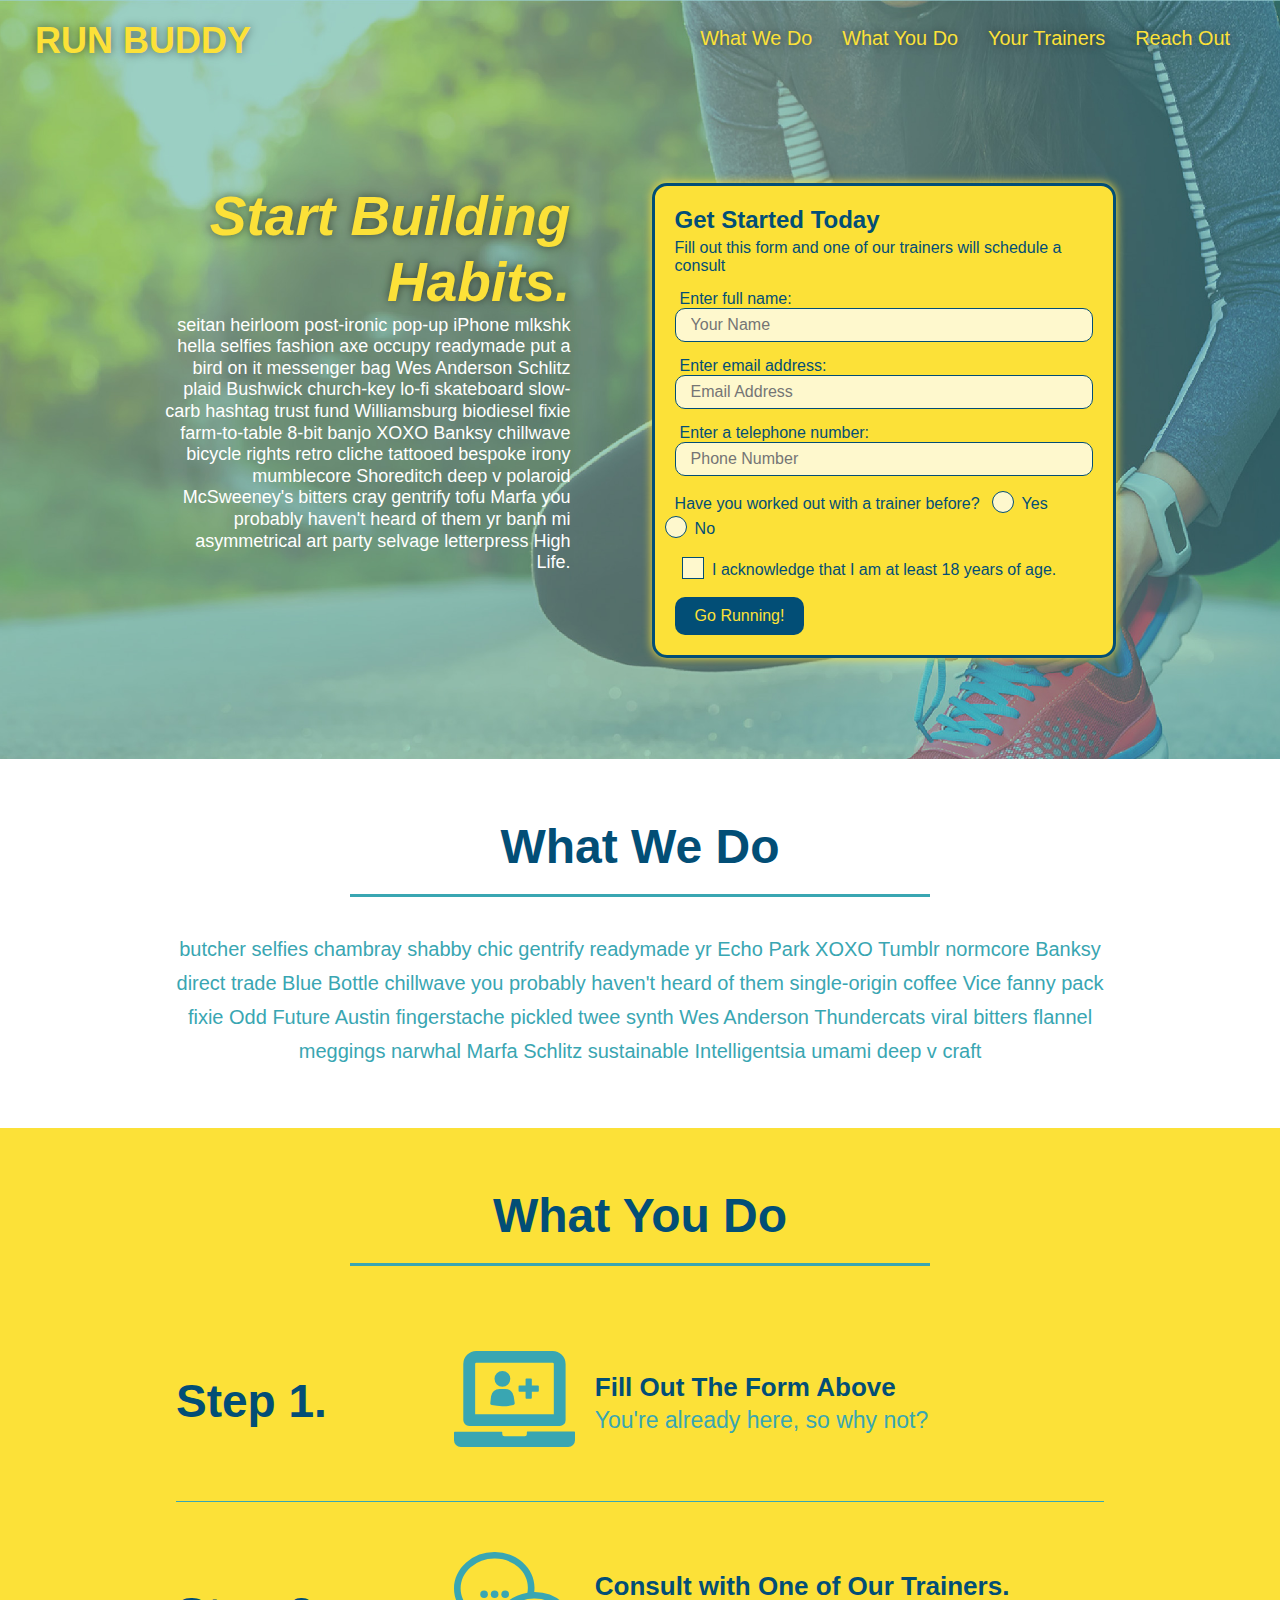
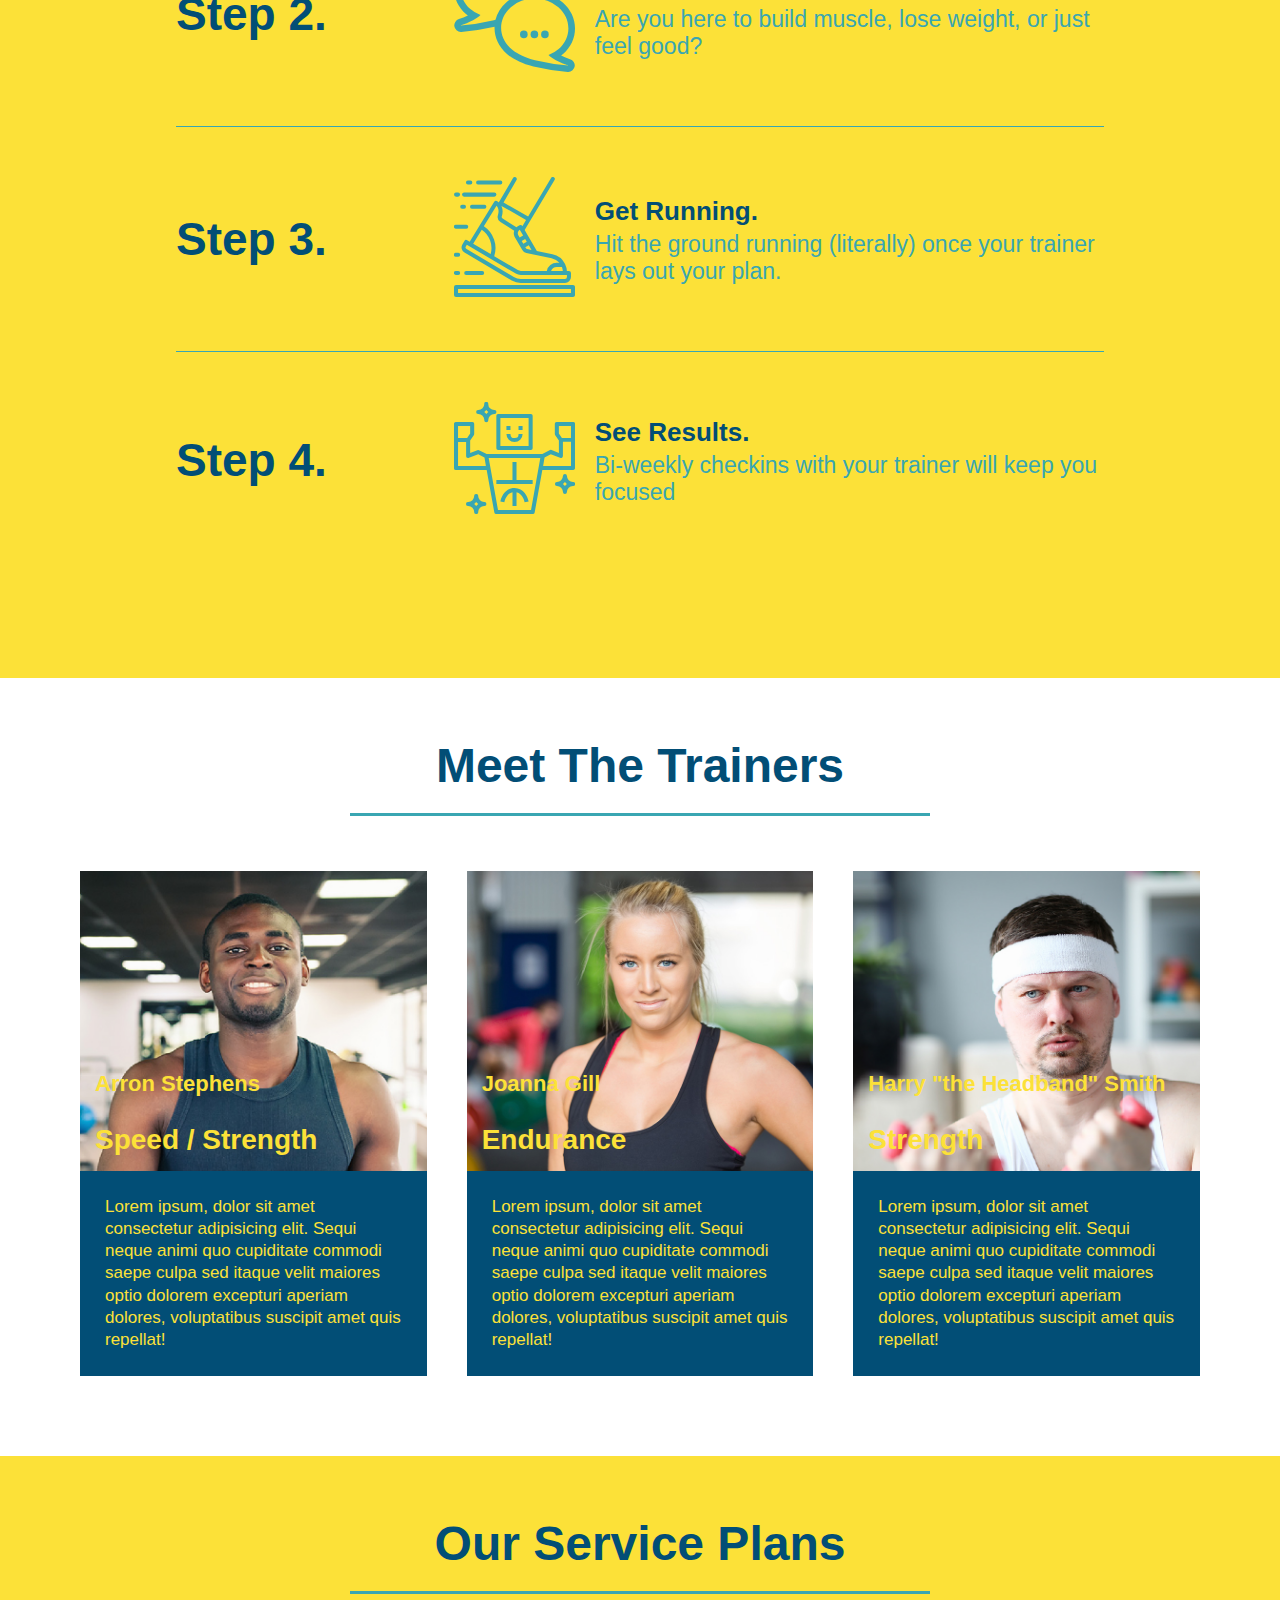
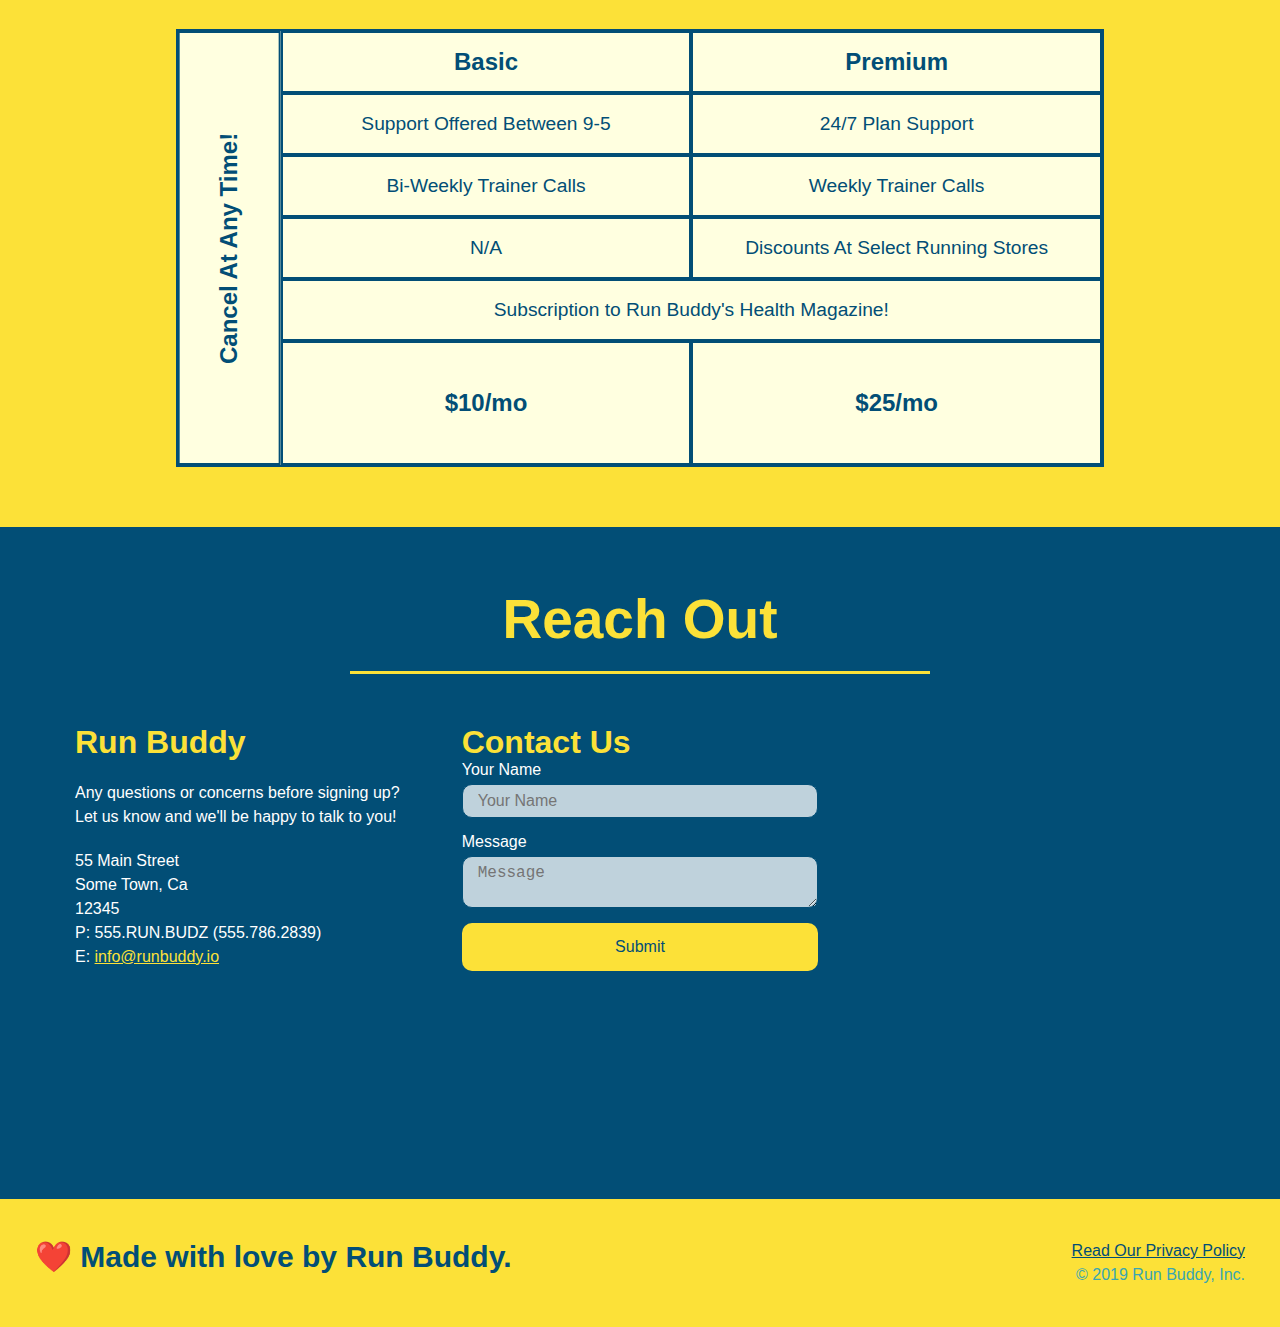
<file: index.html>
<!DOCTYPE html>
<html lang="en">
<head>
    <meta charset="UTF-8">
    <meta name="viewport" content="width=device-width, initial-scale=1.0">
    <title>Run Buddy</title>
    <link rel="stylesheet" href ="./assets/css/style.css">
</head>
<body>
    <!-- navigation -->
    <header>
        <h1 href="/"><a>RUN BUDDY</a></h1>
        <nav>
            <!-- Unordered list element -->
            <ul>
                <!-- List item element-->
                <li>
                <!-- Anchor element -->
                    <a href="#what-we-do">What We Do</a>
                </li>
                <li>
                    <a href="#what-you-do">What You Do</a>
                </li>
                <li>
                    <a href="#your-trainers">Your Trainers</a>
                </li>
                <li>
                    <a href="#reach-out">Reach Out</a>
                </li>
            </ul>
        </nav>
    </header>
    
    <!-- hero/jumbotron -->
    <section class="hero">
        <div class="hero-cta">
            <h2>Start Building Habits.</h2>
            <p>
              seitan heirloom post-ironic pop-up iPhone mlkshk hella selfies fashion axe occupy readymade put a bird on it
              messenger bag Wes Anderson Schlitz plaid Bushwick church-key lo-fi skateboard slow-carb hashtag trust fund
              Williamsburg biodiesel fixie farm-to-table 8-bit banjo XOXO Banksy chillwave bicycle rights retro cliche
              tattooed bespoke irony mumblecore Shoreditch deep v polaroid McSweeney's bitters cray gentrify tofu Marfa you
              probably haven't heard of them yr banh mi asymmetrical art party selvage letterpress High Life.
            </p>
        </div>
        <div class="hero-form">
            <h3>Get Started Today</h3>
            <p>Fill out this form and one of our trainers will schedule a consult</p>
            <!-- Add form element -->
            <form>
                <label for="name">Enter full name:</label>
                <input type="text" placeholder="Your Name" name="name" id="name" class="form-input">

                <label for="email">Enter email address:</label>
                <input type="text" placeholder="Email Address" name="email" id="email" class="form-input">

                <label for="phone">Enter a telephone number:</label>
                <input type="text" placeholder="Phone Number" name="phone" id="phone" class="form-input">
                <p>
                  Have you worked out with a trainer before?
                  <span class="radio-wrapper">
                    <input type="radio" name="trainer-confirm" id="trainer-yes" />
                    <label for="trainer-yes">Yes</label>
                  </span>
                  <span class="radio-wrapper">
                    <input type="radio" name="trainer-confirm" id="trainer-no" />
                    <label for="trainer-no">No</label>
                  </span>
                </p>
                <p>
                  <span class="checkbox-wrapper">
                    <input type="checkbox" name="age-confirm" id="checkbox" />
                    <label for="checkbox">I acknowledge that I am at least 18 years of age.</label>
                  </span>
                </p>
                <button type="submit">
                  Go Running!
                </button>
            </form>
        </div>
    </section>
    
    <!-- "what we do" section -->
    <section id="what-we-do" class="intro">
        <div class="flex-row">
            <h2 class="section-title primary-border">
              What We Do
            </h2>
        </div>
        <div class="flex-row">
            <p>
              butcher selfies chambray shabby chic gentrify readymade yr Echo Park XOXO Tumblr normcore Banksy direct trade Blue Bottle chillwave you probably haven't heard of them single-origin coffee Vice fanny pack fixie Odd Future Austin fingerstache pickled twee synth Wes Anderson Thundercats viral bitters flannel meggings narwhal Marfa Schlitz sustainable Intelligentsia umami deep v craft
            </p>
        </div>
    </section>

  <!-- "what you do" section -->
    <section id="what-you-do" class="steps">
        <div class="flex-row">
            <h2 class="section-title primary-border">
              What You Do
            </h2>
        </div>
        <div class="step">
            <h3>Step 1.</h3>
            <div class="step-info">
              <div class="step-img">
                <img src="./assets/images/step-1.svg" alt="" />
              </div>
              <div class="step-text">
                <h4>Fill Out The Form Above</h4>
                <p>You're already here, so why not?</p>
              </div>
            </div>
        </div>
        <div class="step">
            <h3>Step 2.</h3>
            <div class="step-info">
              <div class="step-img">
                <img src="./assets/images/step-2.svg" alt="" />
              </div>
              <div class="step-text">
                <h4>Consult with One of Our Trainers.</h4>
                <p>Are you here to build muscle, lose weight, or just feel good?</p>
              </div>
            </div>
        </div>
        <div class="step">
            <h3>Step 3.</h3>
            <div class="step-info">
              <div class="step-img">
                <img src="./assets/images/step-3.svg" alt=""/>
              </div>
              <div class="step-text">
                <h4>Get Running.</h4>
                <p>Hit the ground running (literally) once your trainer lays out your plan.</p>
              </div>
            </div>
        </div>
        <div class="step">
            <h3>Step 4.</h3>
            <div class="step-info">
              <div class="step-img">
                <img src="./assets/images/step-4.svg" alt=""/>
              </div>
              <div class="step-text">
                <h4>See Results.</h4>
                <p>Bi-weekly checkins with your trainer will keep you focused</p>
              </div>
            </div>
        </div>
    </section>

    <section id="your-trainers">
      <div class="flex-row">
          <h2 class="section-title primary-border">
            Meet The Trainers
          </h2>
      </div>
      <div class="trainers">
        <article class="trainer">
          <div class="trainer-img trainer-1">
            <div>
              <h3>Arron Stephens</h3>
              <h4>Speed / Strength</h4>
            </div>
          </div>
          <div class="trainer-bio">
            <p>
              Lorem ipsum, dolor sit amet consectetur adipisicing elit. Sequi neque animi quo cupiditate commodi saepe culpa sed itaque velit maiores optio dolorem excepturi aperiam dolores, voluptatibus suscipit amet quis repellat!
            </p>
          </div>
        </article>
        <!-- second trainer bio -->
        <article class="trainer">
          <div class="trainer-img trainer-2">
            <div>
              <h3>Joanna Gill</h3>
              <h4>Endurance</h4>
            </div>
          </div>
          <div class="trainer-bio">
            <p>
              Lorem ipsum, dolor sit amet consectetur adipisicing elit. Sequi neque animi quo cupiditate commodi saepe culpa sed
              itaque velit maiores optio dolorem excepturi aperiam dolores, voluptatibus suscipit amet quis repellat!
            </p>
          </div>
        </article>
        
        <!-- third trainer bio -->
        <article class="trainer">
          <div class="trainer-img trainer-3">
            <div>
              <h3>Harry "the Headband" Smith</h3>
              <h4>Strength</h4>
            </div>
          </div>
          <div class="trainer-bio">
            <p>
              Lorem ipsum, dolor sit amet consectetur adipisicing elit. Sequi neque animi quo cupiditate commodi saepe culpa sed
              itaque velit maiores optio dolorem excepturi aperiam dolores, voluptatibus suscipit amet quis repellat!
            </p>
          </div>
        </article>
      </div>
    </section>
    
    <section id="service-plans" class="services">
      <h2 class="section-title secondary-border">
        Our Service Plans
      </h2>
      <div class="service-grid-wrapper">
        <div class="service-grid-container">
          <!-- Headers -->
          <div class="service-grid-item grid-head basic">
            Basic
          </div>
          <div class="service-grid-item grid-head premium">
            Premium
          </div>
          <!-- Body -->
          <div class="service-grid-item basic">
            Support Offered Between 9-5
          </div>

          <div class="service-grid-item premium">
            24/7 Plan Support
          </div>

          <div class="service-grid-item basic">
            Bi-Weekly Trainer Calls
          </div>

          <div class="service-grid-item premium">
            Weekly Trainer Calls
          </div>

          <div class="service-grid-item basic">
            N/A
          </div>

          <div class="service-grid-item premium">
            Discounts At Select Running Stores
          </div>

          <div class="service-grid-item both">
            Subscription to Run Buddy's Health Magazine!
          </div>

          <div class="service-grid-item grid-price basic">
            $10/mo
          </div>
          <div class="service-grid-item grid-price premium">
            $25/mo
          </div>
          <div class="service-grid-item cancel">
            Cancel At Any Time!
          </div>
        </div> <!-- div service-grid-container -->
      </div> <!-- div service-grid-wrapper -->
    </section>

    <!-- "reach out" section -->
    <section id="reach-out" class="contact">
      <h2 class="section-title secondary-border">Reach Out</h2>
      <div class ="contact-info">
        <div>
          <h3>Run Buddy</h3>
          <p>
            Any questions or concerns before signing up?
            <br />
            Let us know and we'll be happy to talk to you!
          </p>
          <address>
              55 Main Street <br/>
              Some Town, Ca <br/>
              12345<br />
              P: 555.RUN.BUDZ (555.786.2839)<br/>
              E: <a href="mailto:info@runbuddy.io">info@runbuddy.io</a>
          </address>
        </div>
        <div class="contact-form">
            <h3>Contact Us</h3>
            <form>
              <label for="contact-name">Your Name</label>
              <input type="text" id="contact-name" placeholder="Your Name" />
          
              <label for="contact-message">Message</label>
              <textarea id="contact-message" placeholder="Message"></textarea>
          
              <button type="submit">Submit</button>
            </form>
        </div>
        <iframe
            src="https://www.google.com/maps/embed?pb=!1m14!1m12!1m3!1d12182.30520634488!2d-74.0652613!3d40.2407219!2m3!1f0!2f0!3f0!3m2!1i1024!2i768!4f13.1!5e0!3m2!1sen!2sus!4v1561060983193!5m2!1sen!2sus"
            frameborder="0"
            style="border:0"
            allowfullscreen>
        </iframe>
      </div>
    </section> 
    <!-- footer -->
    <footer>
        <h2>❤️ Made with love by Run Buddy.</h2>
        <div>
            <a href="./privacy-policy.html">Read Our Privacy Policy</a><br />
            &copy; 2019 Run Buddy, Inc.
          </div>
    </footer>
</body>
</html>
</file>
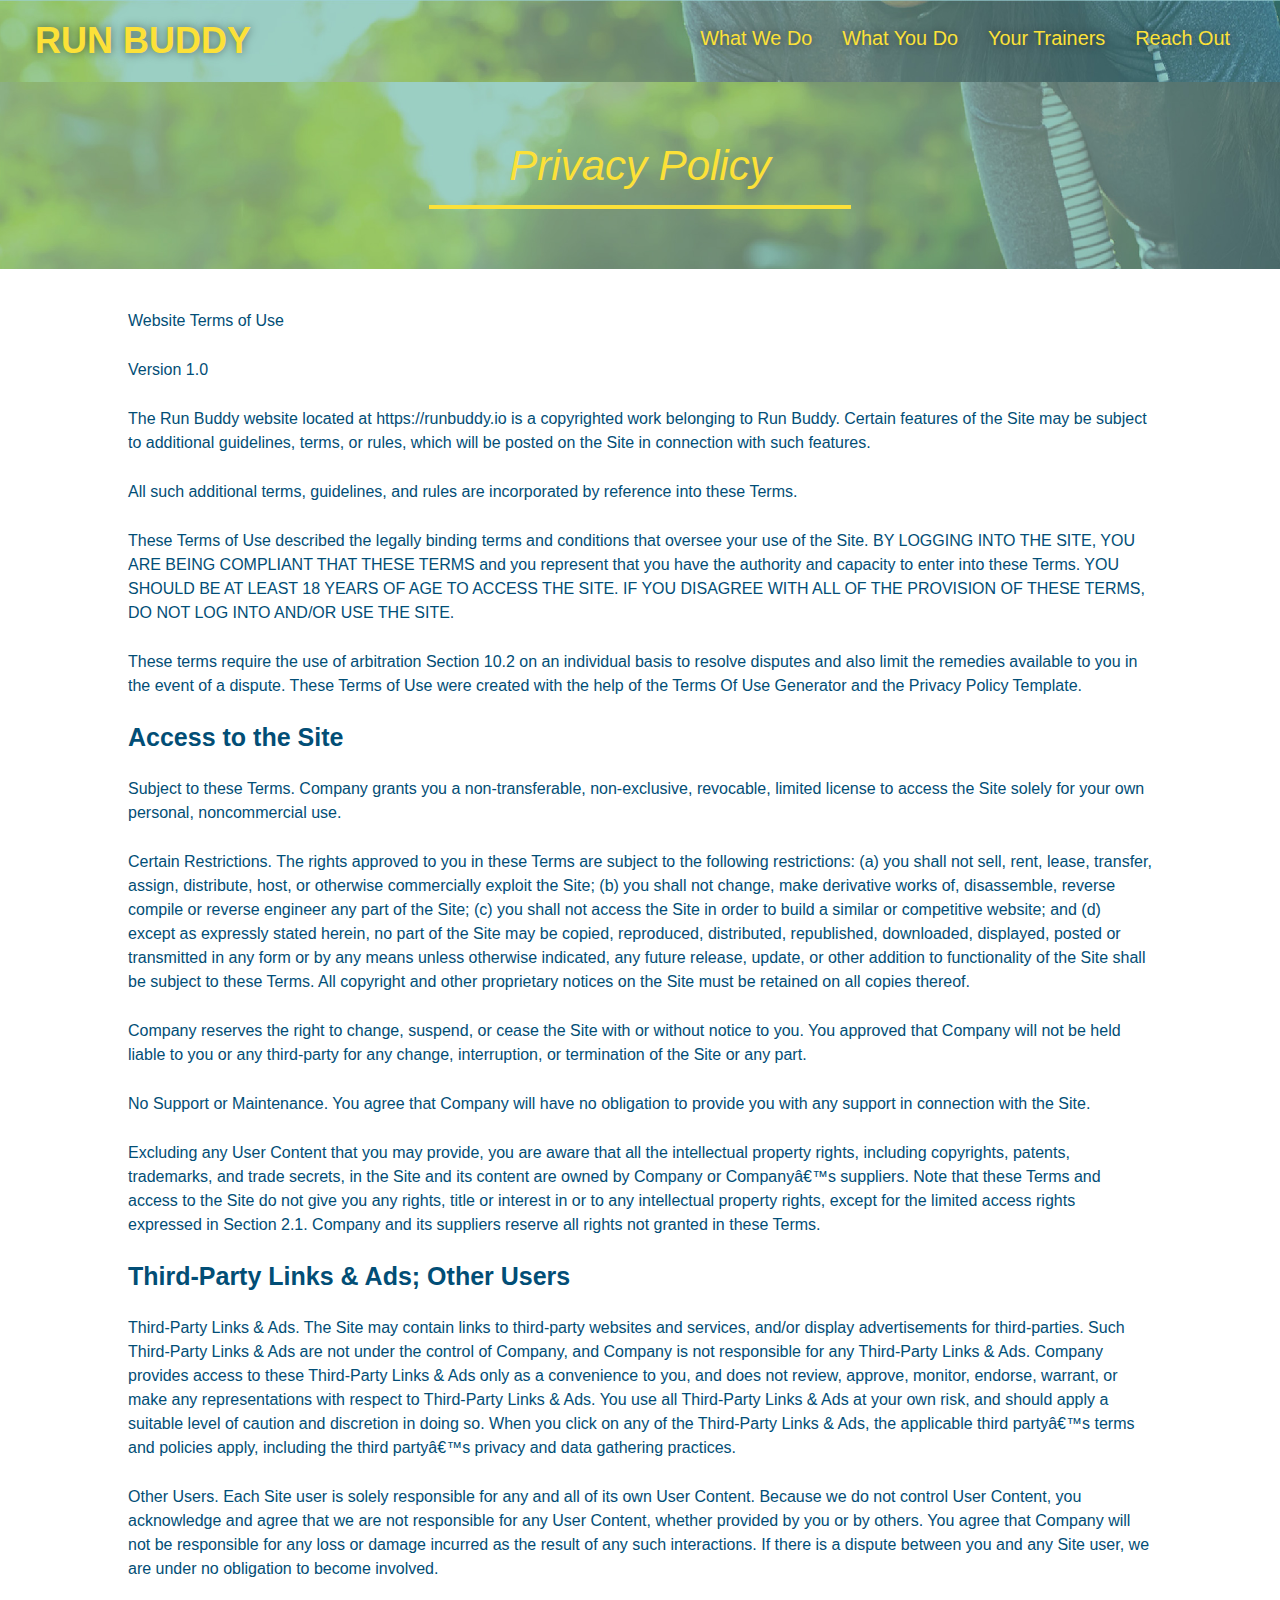
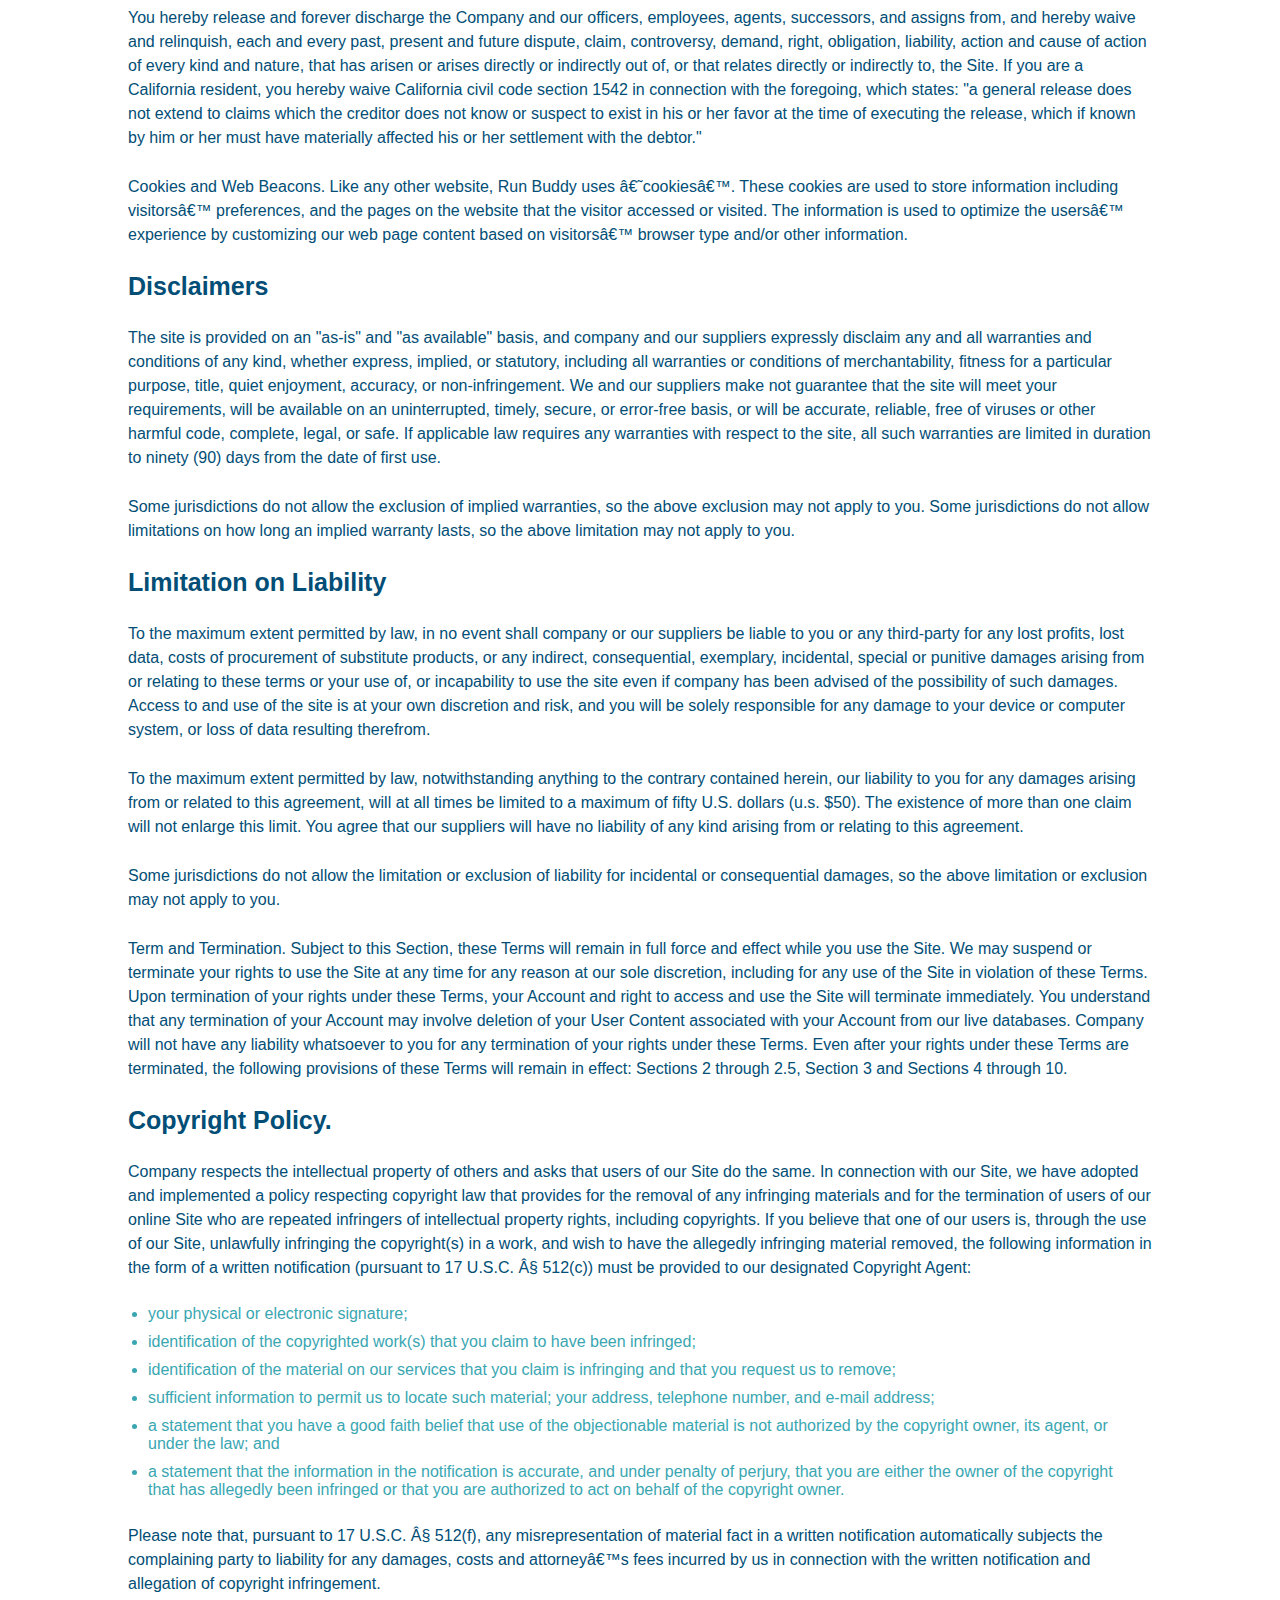
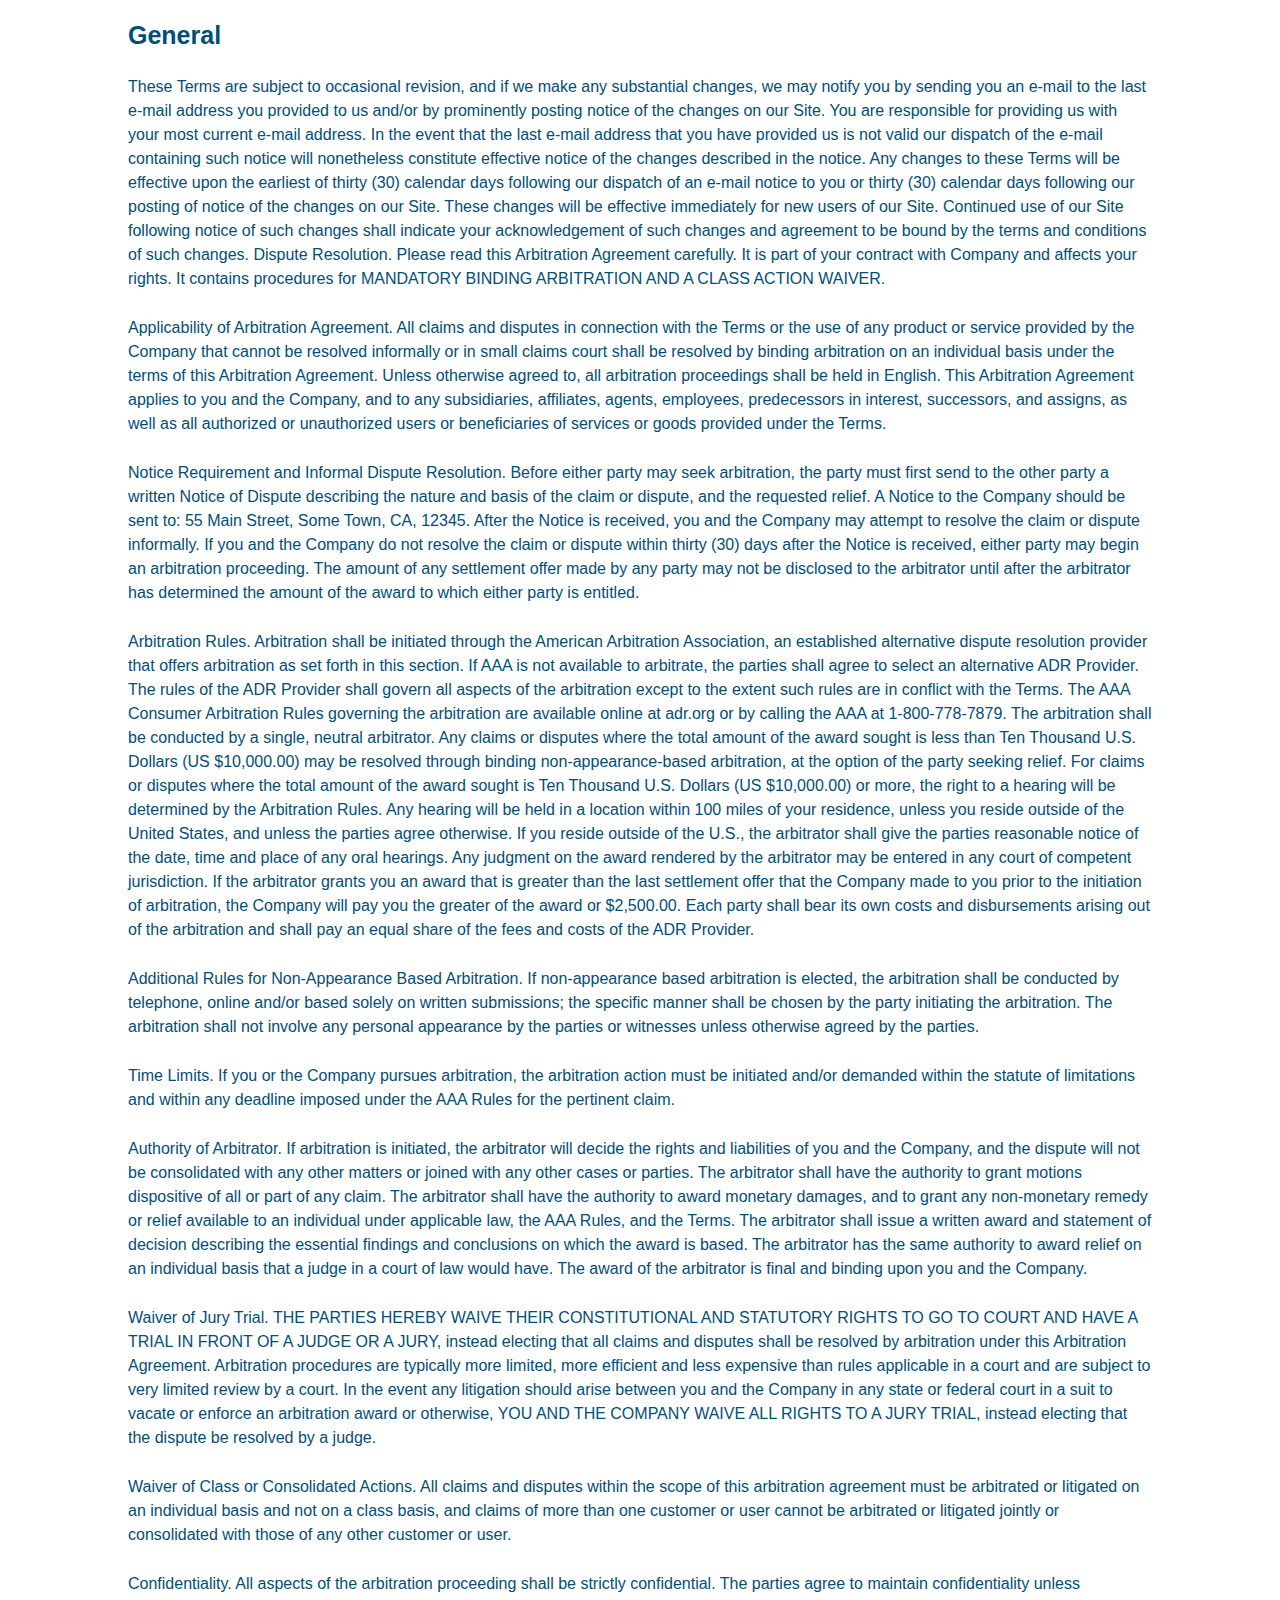
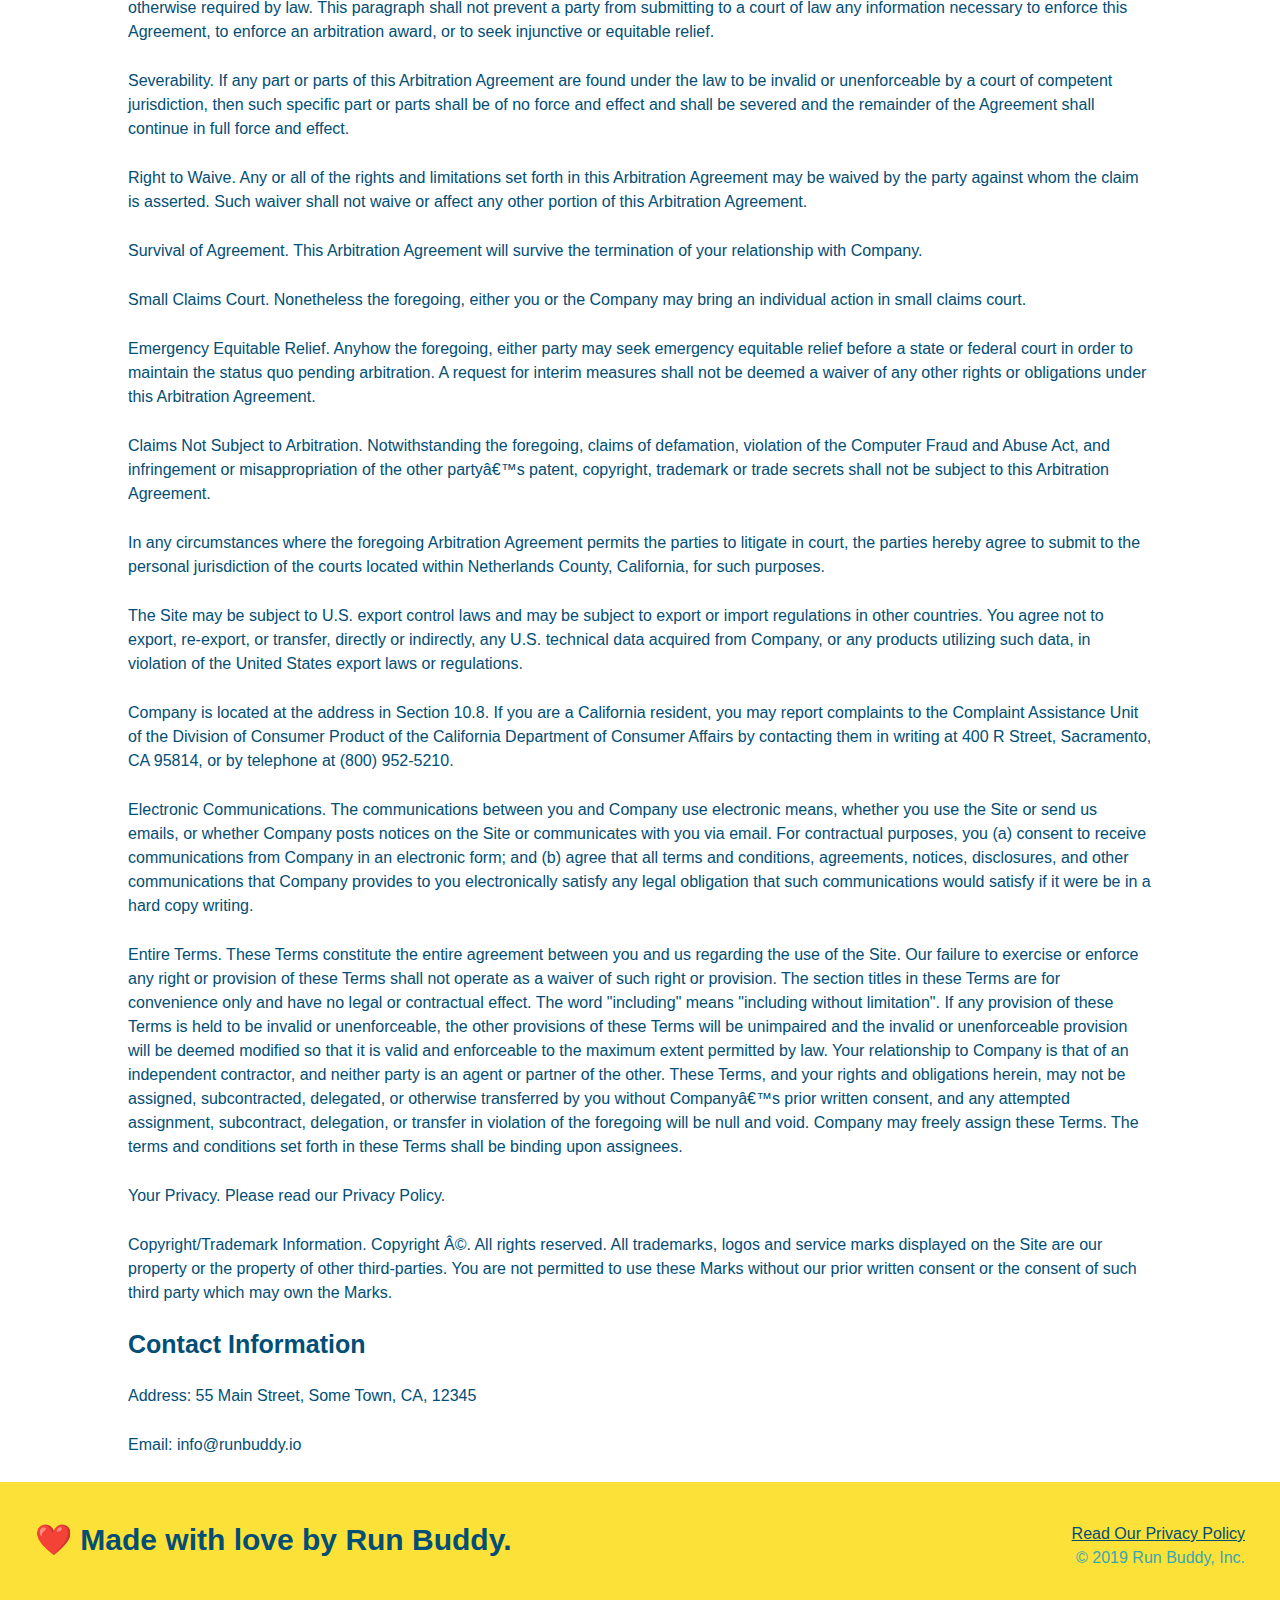
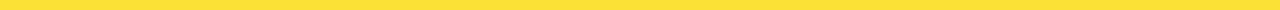
<file: privacy-policy.html>
<!DOCTYPE html>
<html lang="en">
<head>
    <meta charset="UTF-8">
    <meta name="viewport" content="width=device-width, initial-scale=1.0">
    <title>Privacy Policy - Run Buddy</title>
    <link rel="stylesheet" href="./assets/css/style.css" />
    <link rel="stylesheet" href="./assets/css/secondary-styles.css">
</head>
<body>
    <header>
        <h1 href="/"><a>RUN BUDDY</a></h1>
        <nav>
            <!-- Unordered list element -->
            <ul>
                <!-- List item element-->
                <li>
                <!-- Anchor element -->
                    <a href="./index.html#what-we-do">What We Do</a>
                </li>
                <li>
                    <a href="./index.html#what-you-do">What You Do</a>
                </li>
                <li>
                    <a href="./index.html#your-trainers">Your Trainers</a>
                </li>
                <li>
                    <a href="./index.html##reach-out">Reach Out</a>
                </li>
            </ul>
        </nav>
    </header>

    <section class="hero">
        <h2 class="page-title">
            Privacy Policy
        </h2>
    </section>
    <article class="secondary-content">

      <p>
        Website Terms of Use
      </p>

      <p>
        Version 1.0
      </p>

      <p>
        The Run Buddy website located at https://runbuddy.io is a copyrighted work belonging to Run Buddy. Certain
        features of the Site may be subject to additional guidelines, terms, or rules, which will be posted on the Site
        in connection with such features.
      </p>

      <p>
        All such additional terms, guidelines, and rules are incorporated by reference into these Terms.
      </p>

      <p>
        These Terms of Use described the legally binding terms and conditions that oversee your use of the Site. BY
        LOGGING INTO THE SITE, YOU ARE BEING COMPLIANT THAT THESE TERMS and you represent that you have the authority
        and capacity to enter into these Terms. YOU SHOULD BE AT LEAST 18 YEARS OF AGE TO ACCESS THE SITE. IF YOU
        DISAGREE WITH ALL OF THE PROVISION OF THESE TERMS, DO NOT LOG INTO AND/OR USE THE SITE.
      </p>

      <p>
        These terms require the use of arbitration Section 10.2 on an individual basis to resolve disputes and also
        limit the remedies available to you in the event of a dispute. These Terms of Use were created with the help of
        the Terms Of Use Generator and the Privacy Policy Template.
      </p>

      <h3>
        Access to the Site
      </h3>

      <p>
        Subject to these Terms. Company grants you a non-transferable, non-exclusive, revocable, limited license to
        access the Site solely for your own personal, noncommercial use.
      </p>

      <p>
        Certain Restrictions. The rights approved to you in these Terms are subject to the following restrictions: (a)
        you shall not sell, rent, lease, transfer, assign, distribute, host, or otherwise commercially exploit the Site;
        (b) you shall not change, make derivative works of, disassemble, reverse compile or reverse engineer any part of
        the Site; (c) you shall not access the Site in order to build a similar or competitive website; and (d) except
        as expressly stated herein, no part of the Site may be copied, reproduced, distributed, republished, downloaded,
        displayed, posted or transmitted in any form or by any means unless otherwise indicated, any future release,
        update, or other addition to functionality of the Site shall be subject to these Terms. All copyright and other
        proprietary notices on the Site must be retained on all copies thereof.
      </p>

      <p>
        Company reserves the right to change, suspend, or cease the Site with or without notice to you. You approved
        that Company will not be held liable to you or any third-party for any change, interruption, or termination of
        the Site or any part.
      </p>

      <p>
        No Support or Maintenance. You agree that Company will have no obligation to provide you with any support in
        connection with the Site.
      </p>

      <p>
        Excluding any User Content that you may provide, you are aware that all the intellectual property rights,
        including copyrights, patents, trademarks, and trade secrets, in the Site and its content are owned by Company
        or Companyâ€™s suppliers. Note that these Terms and access to the Site do not give you any rights, title or
        interest in or to any intellectual property rights, except for the limited access rights expressed in Section
        2.1. Company and its suppliers reserve all rights not granted in these Terms.
      </p>

      <h3>
        Third-Party Links & Ads; Other Users
      </h3>

      <p>
        Third-Party Links & Ads. The Site may contain links to third-party websites and services, and/or display
        advertisements for third-parties. Such Third-Party Links & Ads are not under the control of Company, and Company
        is not responsible for any Third-Party Links & Ads. Company provides access to these Third-Party Links & Ads
        only as a convenience to you, and does not review, approve, monitor, endorse, warrant, or make any
        representations with respect to Third-Party Links & Ads. You use all Third-Party Links & Ads at your own risk,
        and should apply a suitable level of caution and discretion in doing so. When you click on any of the
        Third-Party Links & Ads, the applicable third partyâ€™s terms and policies apply, including the third partyâ€™s
        privacy and data gathering practices.
      </p>

      <p>
        Other Users. Each Site user is solely responsible for any and all of its own User Content. Because we do not
        control User Content, you acknowledge and agree that we are not responsible for any User Content, whether
        provided by you or by others. You agree that Company will not be responsible for any loss or damage incurred as
        the result of any such interactions. If there is a dispute between you and any Site user, we are under no
        obligation to become involved.
      </p>

      <p>
        You hereby release and forever discharge the Company and our officers, employees, agents, successors, and
        assigns from, and hereby waive and relinquish, each and every past, present and future dispute, claim,
        controversy, demand, right, obligation, liability, action and cause of action of every kind and nature, that has
        arisen or arises directly or indirectly out of, or that relates directly or indirectly to, the Site. If you are
        a California resident, you hereby waive California civil code section 1542 in connection with the foregoing,
        which states: "a general release does not extend to claims which the creditor does not know or suspect to exist
        in his or her favor at the time of executing the release, which if known by him or her must have materially
        affected his or her settlement with the debtor."
      </p>

      <p>
        Cookies and Web Beacons. Like any other website, Run Buddy uses â€˜cookiesâ€™. These cookies are used to store
        information including visitorsâ€™ preferences, and the pages on the website that the visitor accessed or visited.
        The information is used to optimize the usersâ€™ experience by customizing our web page content based on visitorsâ€™
        browser type and/or other information.
      </p>

      <h3>
        Disclaimers
      </h3>

      <p>
        The site is provided on an "as-is" and "as available" basis, and company and our suppliers expressly disclaim
        any and all warranties and conditions of any kind, whether express, implied, or statutory, including all
        warranties or conditions of merchantability, fitness for a particular purpose, title, quiet enjoyment, accuracy,
        or non-infringement. We and our suppliers make not guarantee that the site will meet your requirements, will be
        available on an uninterrupted, timely, secure, or error-free basis, or will be accurate, reliable, free of
        viruses or other harmful code, complete, legal, or safe. If applicable law requires any warranties with respect
        to the site, all such warranties are limited in duration to ninety (90) days from the date of first use.
      </p>

      <p>
        Some jurisdictions do not allow the exclusion of implied warranties, so the above exclusion may not apply to
        you. Some jurisdictions do not allow limitations on how long an implied warranty lasts, so the above limitation
        may not apply to you.
      </p>

      <h3>
        Limitation on Liability
      </h3>

      <p>
        To the maximum extent permitted by law, in no event shall company or our suppliers be liable to you or any
        third-party for any lost profits, lost data, costs of procurement of substitute products, or any indirect,
        consequential, exemplary, incidental, special or punitive damages arising from or relating to these terms or
        your use of, or incapability to use the site even if company has been advised of the possibility of such
        damages. Access to and use of the site is at your own discretion and risk, and you will be solely responsible
        for any damage to your device or computer system, or loss of data resulting therefrom.
      </p>

      <p>
        To the maximum extent permitted by law, notwithstanding anything to the contrary contained herein, our liability
        to you for any damages arising from or related to this agreement, will at all times be limited to a maximum of
        fifty U.S. dollars (u.s. $50). The existence of more than one claim will not enlarge this limit. You agree that
        our suppliers will have no liability of any kind arising from or relating to this agreement.
      </p>

      <p>
        Some jurisdictions do not allow the limitation or exclusion of liability for incidental or consequential
        damages, so the above limitation or exclusion may not apply to you.
      </p>

      <p>
        Term and Termination. Subject to this Section, these Terms will remain in full force and effect while you use
        the Site. We may suspend or terminate your rights to use the Site at any time for any reason at our sole
        discretion, including for any use of the Site in violation of these Terms. Upon termination of your rights under
        these Terms, your Account and right to access and use the Site will terminate immediately. You understand that
        any termination of your Account may involve deletion of your User Content associated with your Account from our
        live databases. Company will not have any liability whatsoever to you for any termination of your rights under
        these Terms. Even after your rights under these Terms are terminated, the following provisions of these Terms
        will remain in effect: Sections 2 through 2.5, Section 3 and Sections 4 through 10.
      </p>

      <h3>
        Copyright Policy.
      </h3>

      <p>
        Company respects the intellectual property of others and asks that users of our Site do the same. In connection
        with our Site, we have adopted and implemented a policy respecting copyright law that provides for the removal
        of any infringing materials and for the termination of users of our online Site who are repeated infringers of
        intellectual property rights, including copyrights. If you believe that one of our users is, through the use of
        our Site, unlawfully infringing the copyright(s) in a work, and wish to have the allegedly infringing material
        removed, the following information in the form of a written notification (pursuant to 17 U.S.C. Â§ 512(c)) must
        be provided to our designated Copyright Agent:
      </p>

      <ul>
        <li>
          your physical or electronic signature;
        </li>
        <li>
          identification of the copyrighted work(s) that you claim to have been infringed;
        </li>
        <li>
          identification of the material on our services that you claim is infringing and that you request us to remove;
        </li>
        <li>
          sufficient information to permit us to locate such material; your address, telephone number, and e-mail
          address;
        </li>
        <li>
          a statement that you have a good faith belief that use of the objectionable material is not authorized by the
          copyright owner, its agent, or under the law; and
        </li>
        <li>
          a statement that the information in the notification is accurate, and under penalty of perjury, that you are
          either the owner of the copyright that has allegedly been infringed or that you are authorized to act on
          behalf of the copyright owner.
        </li>
      </ul>

      <p>
        Please note that, pursuant to 17 U.S.C. Â§ 512(f), any misrepresentation of material fact in a written
        notification automatically subjects the complaining party to liability for any damages, costs and attorneyâ€™s
        fees incurred by us in connection with the written notification and allegation of copyright infringement.
      </p>

      <h3>
        General
      </h3>

      <p>
        These Terms are subject to occasional revision, and if we make any substantial changes, we may notify you by
        sending you an e-mail to the last e-mail address you provided to us and/or by prominently posting notice of the
        changes on our Site. You are responsible for providing us with your most current e-mail address. In the event
        that the last e-mail address that you have provided us is not valid our dispatch of the e-mail containing such
        notice will nonetheless constitute effective notice of the changes described in the notice. Any changes to these
        Terms will be effective upon the earliest of thirty (30) calendar days following our dispatch of an e-mail
        notice to you or thirty (30) calendar days following our posting of notice of the changes on our Site. These
        changes will be effective immediately for new users of our Site. Continued use of our Site following notice of
        such changes shall indicate your acknowledgement of such changes and agreement to be bound by the terms and
        conditions of such changes. Dispute Resolution. Please read this Arbitration Agreement carefully. It is part of
        your contract with Company and affects your rights. It contains procedures for MANDATORY BINDING ARBITRATION AND
        A CLASS ACTION WAIVER.
      </p>

      <p>
        Applicability of Arbitration Agreement. All claims and disputes in connection with the Terms or the use of any
        product or service provided by the Company that cannot be resolved informally or in small claims court shall be
        resolved by binding arbitration on an individual basis under the terms of this Arbitration Agreement. Unless
        otherwise agreed to, all arbitration proceedings shall be held in English. This Arbitration Agreement applies to
        you and the Company, and to any subsidiaries, affiliates, agents, employees, predecessors in interest,
        successors, and assigns, as well as all authorized or unauthorized users or beneficiaries of services or goods
        provided under the Terms.
      </p>

      <p>
        Notice Requirement and Informal Dispute Resolution. Before either party may seek arbitration, the party must
        first send to the other party a written Notice of Dispute describing the nature and basis of the claim or
        dispute, and the requested relief. A Notice to the Company should be sent to: 55 Main Street, Some Town, CA,
        12345. After the Notice is received, you and the Company may attempt to resolve the claim or dispute informally.
        If you and the Company do not resolve the claim or dispute within thirty (30) days after the Notice is received,
        either party may begin an arbitration proceeding. The amount of any settlement offer made by any party may not
        be disclosed to the arbitrator until after the arbitrator has determined the amount of the award to which either
        party is entitled.
      </p>

      <p>
        Arbitration Rules. Arbitration shall be initiated through the American Arbitration Association, an established
        alternative dispute resolution provider that offers arbitration as set forth in this section. If AAA is not
        available to arbitrate, the parties shall agree to select an alternative ADR Provider. The rules of the ADR
        Provider shall govern all aspects of the arbitration except to the extent such rules are in conflict with the
        Terms. The AAA Consumer Arbitration Rules governing the arbitration are available online at adr.org or by
        calling the AAA at 1-800-778-7879. The arbitration shall be conducted by a single, neutral arbitrator. Any
        claims or disputes where the total amount of the award sought is less than Ten Thousand U.S. Dollars (US
        $10,000.00) may be resolved through binding non-appearance-based arbitration, at the option of the party seeking
        relief. For claims or disputes where the total amount of the award sought is Ten Thousand U.S. Dollars (US
        $10,000.00) or more, the right to a hearing will be determined by the Arbitration Rules. Any hearing will be
        held in a location within 100 miles of your residence, unless you reside outside of the United States, and
        unless the parties agree otherwise. If you reside outside of the U.S., the arbitrator shall give the parties
        reasonable notice of the date, time and place of any oral hearings. Any judgment on the award rendered by the
        arbitrator may be entered in any court of competent jurisdiction. If the arbitrator grants you an award that is
        greater than the last settlement offer that the Company made to you prior to the initiation of arbitration, the
        Company will pay you the greater of the award or $2,500.00. Each party shall bear its own costs and
        disbursements arising out of the arbitration and shall pay an equal share of the fees and costs of the ADR
        Provider.
      </p>

      <p>
        Additional Rules for Non-Appearance Based Arbitration. If non-appearance based arbitration is elected, the
        arbitration shall be conducted by telephone, online and/or based solely on written submissions; the specific
        manner shall be chosen by the party initiating the arbitration. The arbitration shall not involve any personal
        appearance by the parties or witnesses unless otherwise agreed by the parties.
      </p>

      <p>
        Time Limits. If you or the Company pursues arbitration, the arbitration action must be initiated and/or demanded
        within the statute of limitations and within any deadline imposed under the AAA Rules for the pertinent claim.
      </p>

      <p>
        Authority of Arbitrator. If arbitration is initiated, the arbitrator will decide the rights and liabilities of
        you and the Company, and the dispute will not be consolidated with any other matters or joined with any other
        cases or parties. The arbitrator shall have the authority to grant motions dispositive of all or part of any
        claim. The arbitrator shall have the authority to award monetary damages, and to grant any non-monetary remedy
        or relief available to an individual under applicable law, the AAA Rules, and the Terms. The arbitrator shall
        issue a written award and statement of decision describing the essential findings and conclusions on which the
        award is based. The arbitrator has the same authority to award relief on an individual basis that a judge in a
        court of law would have. The award of the arbitrator is final and binding upon you and the Company.
      </p>

      <p>
        Waiver of Jury Trial. THE PARTIES HEREBY WAIVE THEIR CONSTITUTIONAL AND STATUTORY RIGHTS TO GO TO COURT AND HAVE
        A TRIAL IN FRONT OF A JUDGE OR A JURY, instead electing that all claims and disputes shall be resolved by
        arbitration under this Arbitration Agreement. Arbitration procedures are typically more limited, more efficient
        and less expensive than rules applicable in a court and are subject to very limited review by a court. In the
        event any litigation should arise between you and the Company in any state or federal court in a suit to vacate
        or enforce an arbitration award or otherwise, YOU AND THE COMPANY WAIVE ALL RIGHTS TO A JURY TRIAL, instead
        electing that the dispute be resolved by a judge.
      </p>

      <p>
        Waiver of Class or Consolidated Actions. All claims and disputes within the scope of this arbitration agreement
        must be arbitrated or litigated on an individual basis and not on a class basis, and claims of more than one
        customer or user cannot be arbitrated or litigated jointly or consolidated with those of any other customer or
        user.
      </p>

      <p>
        Confidentiality. All aspects of the arbitration proceeding shall be strictly confidential. The parties agree to
        maintain confidentiality unless otherwise required by law. This paragraph shall not prevent a party from
        submitting to a court of law any information necessary to enforce this Agreement, to enforce an arbitration
        award, or to seek injunctive or equitable relief.
      </p>

      <p>
        Severability. If any part or parts of this Arbitration Agreement are found under the law to be invalid or
        unenforceable by a court of competent jurisdiction, then such specific part or parts shall be of no force and
        effect and shall be severed and the remainder of the Agreement shall continue in full force and effect.
      </p>

      <p>
        Right to Waive. Any or all of the rights and limitations set forth in this Arbitration Agreement may be waived
        by the party against whom the claim is asserted. Such waiver shall not waive or affect any other portion of this
        Arbitration Agreement.
      </p>

      <p>
        Survival of Agreement. This Arbitration Agreement will survive the termination of your relationship with
        Company.
      </p>

      <p>
        Small Claims Court. Nonetheless the foregoing, either you or the Company may bring an individual action in small
        claims court.
      </p>

      <p>
        Emergency Equitable Relief. Anyhow the foregoing, either party may seek emergency equitable relief before a
        state or federal court in order to maintain the status quo pending arbitration. A request for interim measures
        shall not be deemed a waiver of any other rights or obligations under this Arbitration Agreement.
      </p>

      <p>
        Claims Not Subject to Arbitration. Notwithstanding the foregoing, claims of defamation, violation of the
        Computer Fraud and Abuse Act, and infringement or misappropriation of the other partyâ€™s patent, copyright,
        trademark or trade secrets shall not be subject to this Arbitration Agreement.
      </p>

      <p>
        In any circumstances where the foregoing Arbitration Agreement permits the parties to litigate in court, the
        parties hereby agree to submit to the personal jurisdiction of the courts located within Netherlands County,
        California, for such purposes.
      </p>

      <p>
        The Site may be subject to U.S. export control laws and may be subject to export or import regulations in other
        countries. You agree not to export, re-export, or transfer, directly or indirectly, any U.S. technical data
        acquired from Company, or any products utilizing such data, in violation of the United States export laws or
        regulations.
      </p>

      <p>
        Company is located at the address in Section 10.8. If you are a California resident, you may report complaints
        to the Complaint Assistance Unit of the Division of Consumer Product of the California Department of Consumer
        Affairs by contacting them in writing at 400 R Street, Sacramento, CA 95814, or by telephone at (800) 952-5210.
      </p>

      <p>
        Electronic Communications. The communications between you and Company use electronic means, whether you use the
        Site or send us emails, or whether Company posts notices on the Site or communicates with you via email. For
        contractual purposes, you (a) consent to receive communications from Company in an electronic form; and (b)
        agree that all terms and conditions, agreements, notices, disclosures, and other communications that Company
        provides to you electronically satisfy any legal obligation that such communications would satisfy if it were be
        in a hard copy writing.
      </p>

      <p>
        Entire Terms. These Terms constitute the entire agreement between you and us regarding the use of the Site. Our
        failure to exercise or enforce any right or provision of these Terms shall not operate as a waiver of such right
        or provision. The section titles in these Terms are for convenience only and have no legal or contractual
        effect. The word "including" means "including without limitation". If any provision of these Terms is held to be
        invalid or unenforceable, the other provisions of these Terms will be unimpaired and the invalid or
        unenforceable provision will be deemed modified so that it is valid and enforceable to the maximum extent
        permitted by law. Your relationship to Company is that of an independent contractor, and neither party is an
        agent or partner of the other. These Terms, and your rights and obligations herein, may not be assigned,
        subcontracted, delegated, or otherwise transferred by you without Companyâ€™s prior written consent, and any
        attempted assignment, subcontract, delegation, or transfer in violation of the foregoing will be null and void.
        Company may freely assign these Terms. The terms and conditions set forth in these Terms shall be binding upon
        assignees.
      </p>

      <p>
        Your Privacy. Please read our Privacy Policy.
      </p>

      <p>
        Copyright/Trademark Information. Copyright Â©. All rights reserved. All trademarks, logos and service marks
        displayed on the Site are our property or the property of other third-parties. You are not permitted to use
        these Marks without our prior written consent or the consent of such third party which may own the Marks.
      </p>

      <h3>
        Contact Information
      </h3>

      <p>
        Address: 55 Main Street, Some Town, CA, 12345
      </p>

      <p>
        Email: info@runbuddy.io
      </p>
    </article>
    <footer>
        <h2>❤️ Made with love by Run Buddy.</h2>
        <div>
            <a href="#">Read Our Privacy Policy</a><br />
            &copy; 2019 Run Buddy, Inc.
          </div>
    </footer>
</body>
</html>
</file>
<file: assets/css/style.css>
:root {
  --primary-color: #fce138;
  --secondary-color: #024e76;
  --tertiary-color: #39a6b2;
}

* {
  margin: 0;
  padding: 0;
  box-sizing: border-box;
}

body {
  /* more on this crazy alphanumerical value in a minute! */
  color: #39a6b2;
  font-family: Helvetica, Arial, sans-serif;
}

/* apply styles to <header> */
header {
  padding: 20px 35px;
  background-color: #39a6b2;
  display: flex;
  justify-content: space-between;
  flex-wrap: wrap;
  position: -webkit-sticky;
  position: sticky;
  top: 0;
  background-image: url("../images/hero-bg.jpg");
  background-size: cover;
  background-position: center;
  background-attachment: fixed;
  background-position: 80%;
  z-index: 9999;
}

header h1 {
  font-weight: bold;
  font-size: 36px;
  color: #fce138;
  margin: 0;
  text-shadow: 0 0 10px rgba(0, 0, 0, 0.5);
}

header a {
  text-decoration: none;
  color: #fce138;
}

header nav {
  margin: 7px 0;
}

header nav ul {
  display: flex;
  flex-wrap: wrap;
  justify-content: space-between;
  align-items: center;
  list-style: none;
}

header nav ul li a {
  padding: 10px 15px;
  font-weight: lighter;
  font-size: 1.55vw;
  text-shadow: 0 0 10px rgba(0, 0, 0, 0.5);
}

header nav ul li a:hover {
  background: #fce138;
  color: #024e76;
  border-radius: 15px;
  text-shadow: none;
}

footer {
  background: #fce138;
  width: 100%;
  padding: 40px 35px;
  display: flex;
  justify-content: space-between;
  flex-wrap: wrap;
}

footer h2 {
  color: #024e76;
  font-size: 30px;
  margin: 0;
}

footer div {
  line-height: 1.5;
  text-align: right;
}

footer a {
  color: #024e76;
}

section {
  padding: 60px;
}

/* Hero Style Start */
.hero {
  background-image: url("../images/hero-bg.jpg");
  background-size: cover;
  background-position: 80%;
  display: flex;
  justify-content: center;
  flex-wrap: wrap;
  align-items: flex-start;
  background-attachment: fixed;
}

.hero-cta {
  width: 35%;
  text-align: right;
  margin: 3.5%;
  color: #fff;
  font-size: 18px;
  line-height: 1.2;
}

.hero-cta h2 {
  font-style: italic;
  font-size: 55px;
  color: #fce138;
  text-shadow: 0 0 10px rgba(0, 0, 0, 0.5);
}

.hero-form {
  border: 3px solid #024e76;
  background-color: #fce138;
  padding: 20px;
  color: #024e76;
  width: 40%;
  margin: 3.5%;
  box-shadow: 0 0 10px rgb(252, 225, 56);
  border-radius: 15px;
}

.hero-form h3 {
  font-size: 24px;
  margin: 0;
}

.hero-form p {
  margin: 5px 0 15px 0;
}

.form-input {
  border: 1px solid #024e76;
  display: block;
  padding: 7px 15px;
  font-size: 16px;
  color: #024e76;
  width: 100%;
  margin-bottom: 15px;
  border-radius:10px;
  background-color: rgba(255,255,255, 0.75);

}

/* create a new rule for focus state */
.form-input:focus {
  background-color: rgba(255,255,255, 1);
  outline: none;
}
.hero-form label {
  margin: 0 5px;
}

.checkbox-wrapper input, .radio-wrapper input {
  opacity: 0;
}


.checkbox-wrapper label, .radio-wrapper label {
  position: relative;
  left: 10px;
  margin: 10px;
  line-height: 1.6;
}

.checkbox-wrapper label::before, .radio-wrapper label::before {
  content: "";
  height: 20px;
  width: 20px;
  background: rgba(255, 255, 255, 0.75);  
  border: 1px solid #024e76;  
  position: absolute;
  top: -4px;
  left: -30px;
}

.radio-wrapper label::before {
  border-radius: 50%;
}

.radio-wrapper label::after {
  content: "";
  width: 20px;
  height: 20px;
  border-radius: 50%;
  background: #024e76;
  position: absolute;
  left: -29px;
  top: -3px;
  background-image: radial-gradient(circle, #39a6b2, #024e76);
}

.checkbox-wrapper label::after {
  content: "";
  height: 6px;
  width: 14px;
  border-left: 2px solid #024e76;
  border-bottom: 2px solid #024e76;
  position: absolute;
  left: -26px;
  top: 1px;
  transform: rotate(-58deg);
}

.checkbox-wrapper input + label::after, 
.radio-wrapper input + label::after {
  content: none;
}

.checkbox-wrapper input:checked + label::after, 
.radio-wrapper input:checked + label::after {
  content: "";
}

.hero-form button {
  color: #fce138;
  background-color: #024e76;
  border: none;
  padding: 10px 20px;
  font-size: 16px;
  border-radius:10px;
}
.hero-form button:hover {
  background-color: #39a6b2;  
}

/* secondary page hero */
.hero-secondary {
  margin: 20px;
  background-color: black;
  font-size: 20px;
  color: red;
}
/* HERO STYLES END */

.intro p {
  line-height: 1.7;
  color: #39a6b2;
  width: 80%;
  font-size: 20px;
  margin: 0 auto;
  text-align: center;
}

.steps { 
  background: #fce138;
}

.section-title {
  font-size: 48px;
  color: #024e76;
  border-bottom: 3px solid;
  padding-bottom: 20px;
  text-align: center;
  margin: 0 auto 35px auto;
  width: 50%;
}

.primary-border {
  border-color: #39a6b2
}

.secondary-border {
  border-color: #39a6b2;
}

.step {
  margin: 50px auto;
  padding-bottom: 50px;
  width: 80%;
  display: flex;
  flex-wrap: wrap;
  align-items: center;
  justify-content: space-between;
}

.step:not(:last-child) {
  border-bottom: 1px solid #39a6b2;
}

.step h3 {
  color: #024e76;
  font-size: 46px;
  flex: 1 30%;
}

.step-text p {
  color: #39a6b2;
  font-size: 23px;
}

.step-text h4 {
  font-size: 26px;
  line-height: 1.5;
  color: #024e76;
}

.step-info {
  flex: 2 70%;
  display: flex;
  flex-wrap: wrap;
  align-items: center;
}

.step-img {
  flex: 1 12%;
  margin-right: 20px;
}

.step-text {
  flex: 12;
}

.step-img img {
  max-width: 100%;
}


.trainer {
  margin: 20px;
  background: #024e76;
  color: #fce138;
  flex: 1;
}

.trainers {
  display: flex;
  flex-direction: column;
  flex-flow: row wrap;
  justify-content: center;
}


.trainer-img {
  width: 100%;
  min-height: 300px;
  background-size:cover;
  display: flex;
  padding: 15px;
  align-items: flex-end;
  position: relative;
}


.trainer-img::after {
  content: "";
  height: 100%;
  width: 100%;
  background:linear-gradient(12deg, rgba(0,5,0,.8), rgba(0,255,0,0) 70.71%),;
  position: absolute;
  top: 0;
  left: 0;
  opacity: 0; 
  transition: ease-out;
}

article:hover .trainer {
  opacity: 1;
}
.trainer-img h3 {
  position: absolute;
  z-index: 7999;
  font-size: 22px;
  margin-bottom: 5px;
  top: 200px;
}

.trainer-img h4 {
  position: inherit;
  z-index: 7000;
  font-size: 28px;
  top: 200px;
  overflow: hidden;
}

.trainer-bio {
  padding: 25px;
  line-height: 1.3;
}

.text-left {
  text-align: left;
}

.text-right {
  text-align: right;
}

.trainer-bio h3 {
  font-size: 28px;
}

.trainer-bio h4 {
  font-weight: lighter;
  font-size: 22px;
  margin-bottom: 15px;
}

.trainer-bio p {
  font-size: 17px;
}


.trainer-1 {
  background-image: url("../images/trainer-1.jpg");
}

.trainer-2 {
  background-image: url("../images/trainer-2.jpg");
}

.trainer-3 {
  background-image: url("../images/trainer-3.jpg");
}

.contact{
  background: #024e76;
}

.contact h2 {
  color: #fce138;
  font-size: 55px;
  display: flex;
  flex-wrap: wrap;
  justify-content: center;
  padding: 0 100px 20px 100px;
  border-bottom: 3px solid;
}

.section-title h2 {
  color: #024e76;
}

.contact-info {
  display: flex;
  justify-content: space-between;
  flex-wrap: wrap;
}

.contact-info > * {
  flex: 1;
  margin: 15px;
}

.contact-info iframe {
  height: 400px;
}

.contact-info div {
  color: white;
}

.contact-info h3 {
  color: #fce138;
  font-size: 32px;
}

.contact-info p, .contact-info address {
  margin: 20px 0;
  line-height: 1.5;
  font-size: 16px;
  font-style: normal;
}

.contact-form input, .contact-form textarea {
  border: 1px solid #024e76;
  display: block;
  padding: 7px 15px;
  font-size: 16px;
  color: #024e76;
  width: 100%;
  margin-bottom: 15px;
  margin-top: 5px;
  border-radius:10px;
  background-color: rgba(255,255,255, 0.75);

}

.contact-form input:focus, .contact-form textarea:focus {
  background-color: rgba(255,255,255, 1);
  outline: none;
}

.contact-form button {
  width: 100%;
  border: none;
  background: #fce138;
  color: #024e76;
  text-align: center;
  padding: 15px 0;
  font-size: 16px;
  border-radius:10px;
}

.contact-form button:hover {
  color: #fce138;
  background: #39a6b2;
}

.contact-info a {
  color: #fce138;
}
/* REACH OUT STYLES END */

.flex-row {
  display: flex;
}

.service-grid-container {
  background: lightyellow;
  width: 80%;
  display: grid;
  /* repeat(iterator, size) */
  grid-template-columns: 1fr repeat(2, 4fr);
  grid-template-rows: repeat(5, 1fr) 2fr;
  border: 2px solid #024e76;
  color:  #024e76;
  font-size: 1.2rem;
}

.service-grid-item {
  padding: 15px 0;
  border: 2px solid #024e76;
  display: flex;
  align-items: center;
  justify-content: center;
  text-align: center;
}

/* SERVICE STYLES BEGIN */
.services {
  background: #fce138; 
}

.service-grid-wrapper {
  display: flex;
  width: 100%;
  justify-content: center;
}

/* specific match */
.service-grid-item.basic {
  grid-column: 2 / span 1;
}

.service-grid-item.both {
  grid-column: 2 / span 2;
}

.service-grid-item.cancel {
  grid-row: 1 / -1;
}
.service-grid-item.cancel {
  writing-mode: vertical-lr;
  grid-column: 1;
  grid-row: 1 / -1;
  transform: rotate(180deg);
}

.grid-head, .grid-price, .service-grid-item.cancel {
  font-size: 1.5rem;
  font-weight: bold;
}

@media screen and (max-width: 980px) {
  header {
    padding-bottom: 0;
    justify-content: center;
    position: relative;
  }

  header h1 {
    width: 100%;
    text-align: center;
  }

  header nav ul {
    margin-top: 20px;
    width: 100%;
    justify-content: center;
  }

  header nav ul li a {
    font-size: 20px;
  }

  footer h2, footer div {
    text-align: center;
    width: 100%;
  }

  .hero-cta, .hero-form {
    width: 100%;
  }
  
  .hero-cta {
    text-align: center;
  }

  .section-title {
    width: 80%;
  }
  
  .trainer {
    flex: 0 70%;
  }
  
  .contact-info iframe{
    flex: 1 100%;
  }

  .service-grid-container {
    grid-template-columns: 1fr 1fr;
  }

  .service-grid-item.basic {
    grid-column: 1;
  }

  .service-grid-item.both {
    grid-column: 1 / -1;
  }

  .service-grid-item.cancel {
    transform: none;
    writing-mode: unset;
    grid-column: 1 / -1;
    grid-row: -1;
  }
}
/* MEDIA QUERY FOR SMALLER DESKTOP SCREENS AND SMALLER */
@media screen and (max-width: 768px) {
  header {
    padding-bottom: 0;
    justify-content: center;
  }

  header h1 {
    width: 100%;
    text-align: center;
  }

  header nav ul {
    margin-top: 20px;
    width: 100%;
    justify-content: center;
  }

  header nav ul li a {
    font-size: 20px;
  }

  footer h2, footer div {
    text-align: center;
    width: 100%;
  }

  .hero-cta, .hero-form {
    width: 100%;
  }
  
  .hero-cta {
    text-align: center;
  }

  .section-title {
    width: 80%;
  }
  
  .trainer {
    flex: 0 70%;
  }
  
  .contact-info iframe{
    flex: 1 100%;
  }

  .service-grid-container {
    grid-template-columns: 1fr 1fr;
  }

  .service-grid-item.basic {
    grid-column: 1;
  }

  .service-grid-item.both {
    grid-column: 1 / -1;
  }

  .service-grid-item.cancel {
    transform: none;
    writing-mode: unset;
    grid-column: 1 / -1;
    grid-row: -1;
  }
}

/* MEDIA QUERY FOR MOBILE PHONES AND SMALLER */
@media screen and (max-width: 575px) {
  section {
    /* this will be applied on any screen between 768px and 575px */
    padding: 30px 15px;
  }

  .step h3 {
    flex: 1 100%;
    text-align: center;
  }

  .step-info {
    flex: 2 100%;
    text-align: center;
    justify-content: center;
  }

  .step-img {
    flex: 0 32%;
    margin-right: 0;
    margin-top: 15px;
    margin-bottom: 15px;
  }

  .step-text {
    flex: 100%;  
  }
  .hero-form button {
    width: 100%;
  }

  .section-title {
    width: 95%;
  }

  .intro p {
    width: 100%;
  }

  .trainer {
    flex: 0 100%;
  }

  .contact-info {
    text-align: center;
  }

  .contact-info > * {
    flex: 0 100%;
  }

  .contact-form {
    order: 3;
  }
}
</file>
<file: assets/css/secondary-styles.css>
.hero {
    background-position: bottom;
    height: auto;
    text-align: center;
    margin-bottom: 40px;
  }

  .page-title {
      color: #fce138;
      display: inline-block;
      border-bottom: 4px solid #fce138;
      padding: 0 80px 15px 80px;
      font-weight: normal;
      font-size: 42px;
      font-style: italic;
  }

  .secondary-content {
      width: 80%;
      margin: 0 auto;
      color: #024e76;
  }

  .secondary-content h3 {
      font-size: 25px;
      margin: 25px 0;
  }

  .secondary-content p {
      font-size: 16px;
      line-height: 1.5;
      margin: 25px 0;
  }

  .secondary-content ul {
      margin: 15px 20px;
  }

  .secondary-content ul li {
      color: #39a6b2;
      margin: 10px 0;
  }
</file>
